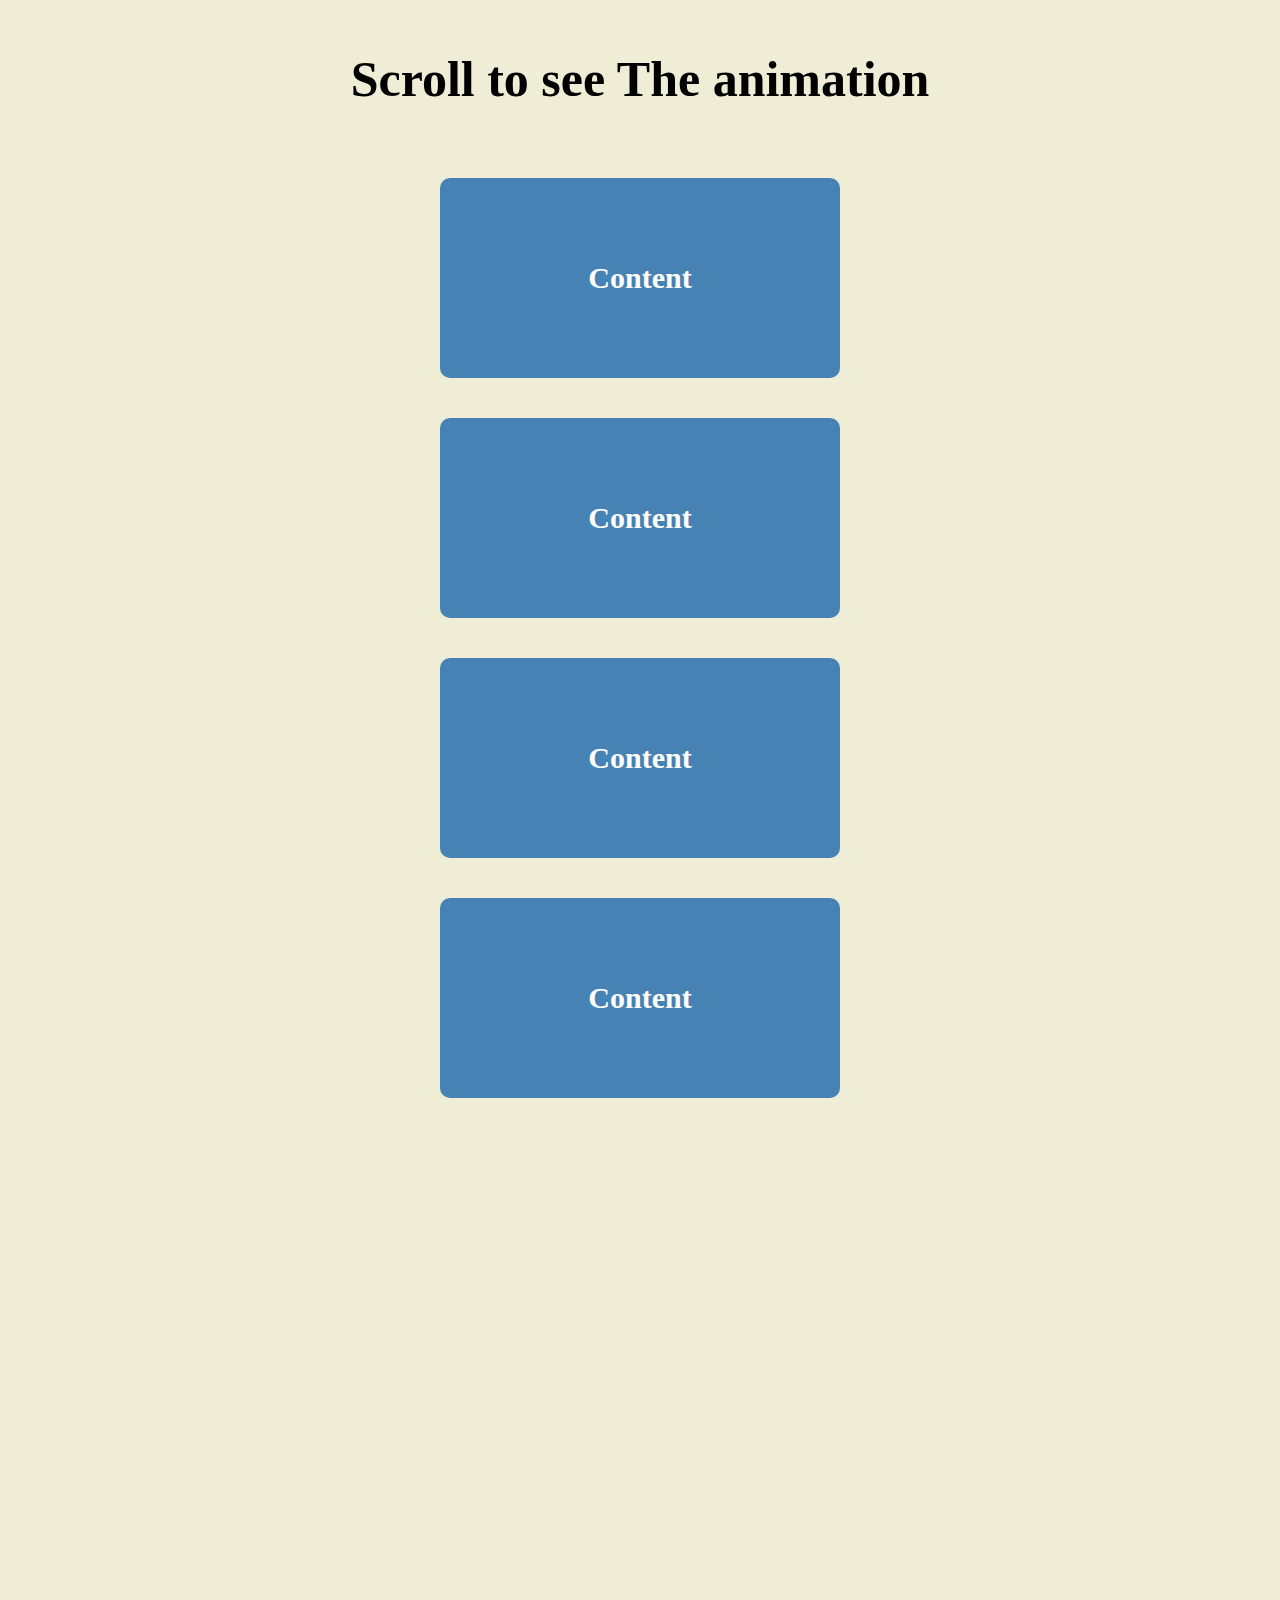
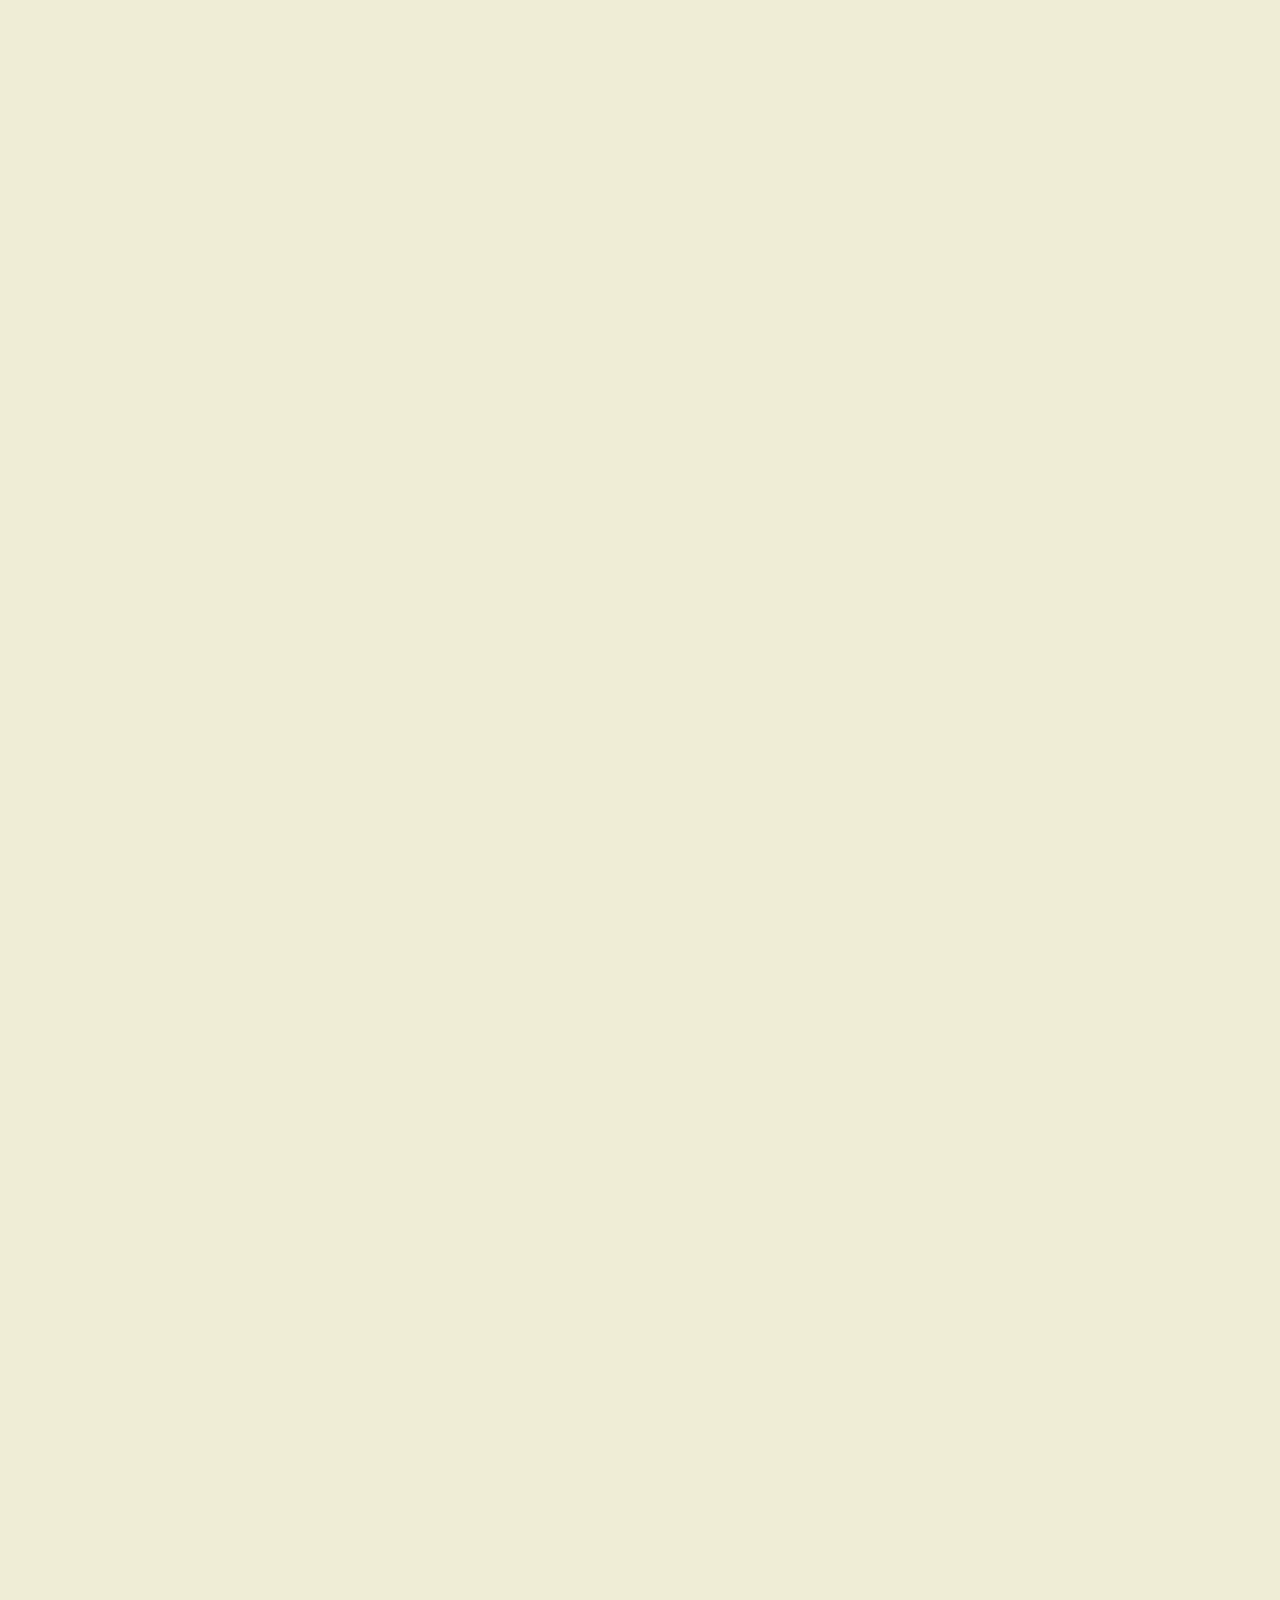
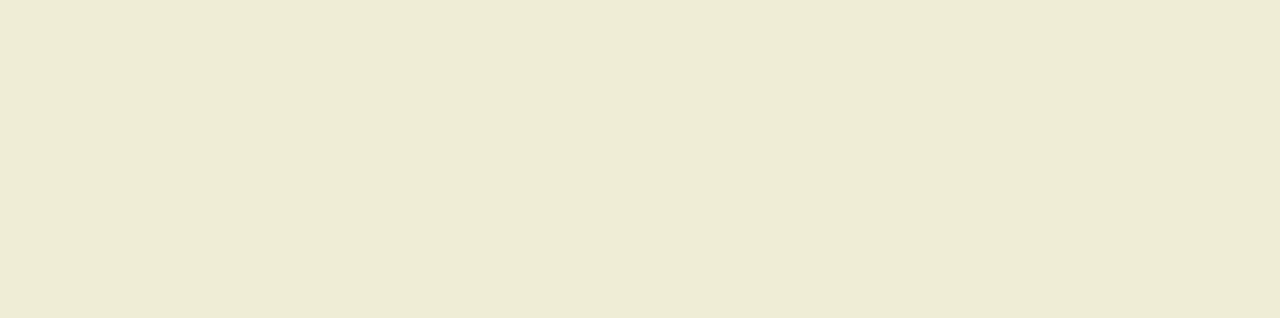
<file: 020 Scroll Animation/index.html>
<!DOCTYPE html>
<html lang="en">
<head>
    <meta charset="UTF-8">
    <meta name="viewport" content="width=device-width, initial-scale=1.0">
    <title>Scroll Animation</title>
    <link rel="stylesheet" href="./style.css">
</head>
<body>
    <div class="wrapper">
        <h1>Scroll to see The animation</h1>
        <div class="box"><h2>Content</h2></div>
        <div class="box"><h2>Content</h2></div>
        <div class="box"><h2>Content</h2></div>
        <div class="box"><h2>Content</h2></div>
        <div class="box"><h2>Content</h2></div>
        <div class="box"><h2>Content</h2></div>
        <div class="box"><h2>Content</h2></div>
        <div class="box"><h2>Content</h2></div>
        <div class="box"><h2>Content</h2></div>
        <div class="box"><h2>Content</h2></div>
        <div class="box"><h2>Content</h2></div>
        <div class="box"><h2>Content</h2></div>
        <div class="box"><h2>Content</h2></div>
        <div class="box"><h2>Content</h2></div>
    </div>
    <script src="./script.js"></script>
</body>
</html>
</file>
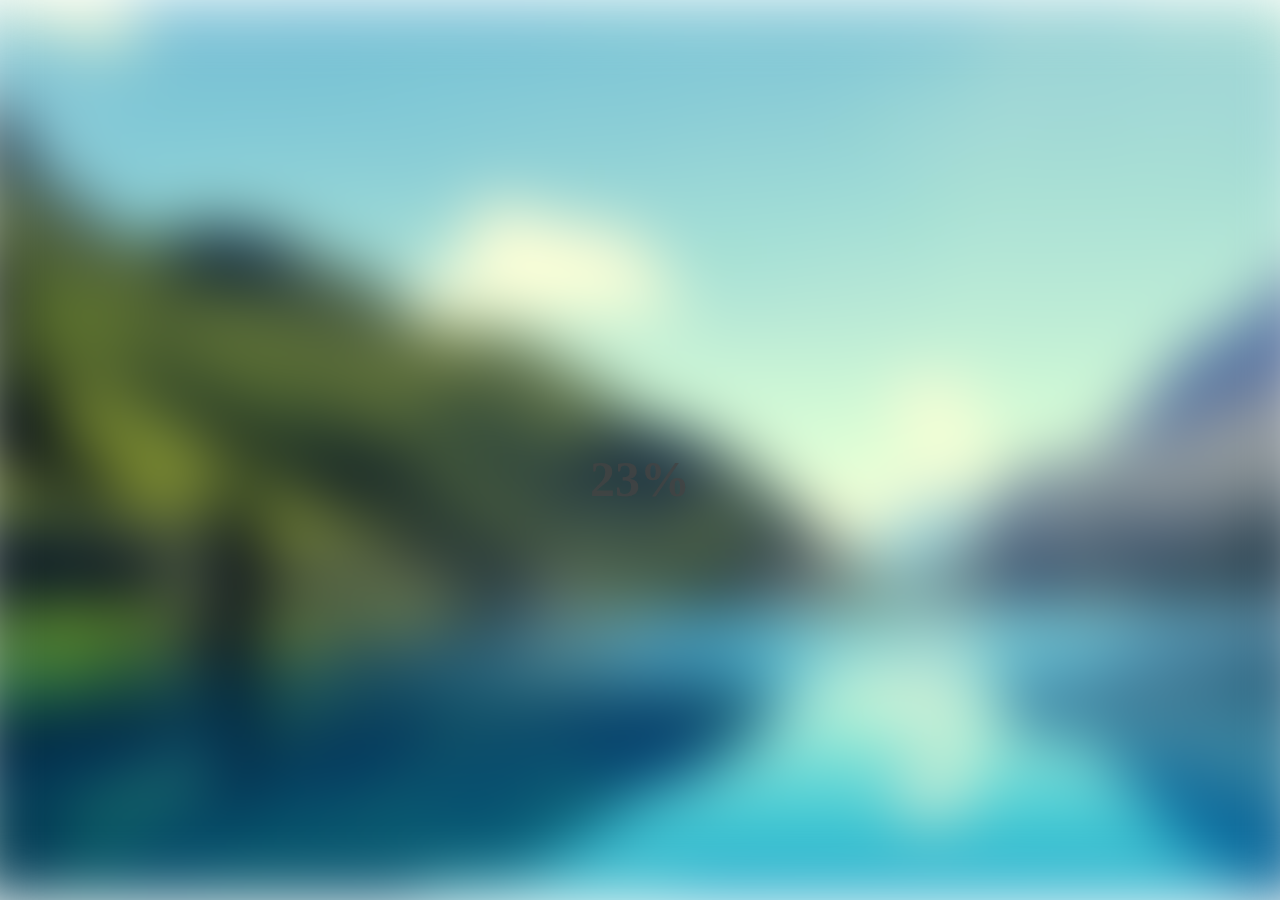
<file: background-image/index.html>
<!DOCTYPE html>
<html lang="en">
<head>
    <meta charset="UTF-8">
    <meta name="viewport" content="width=device-width, initial-scale=1.0">
    <title>Document</title>
    <link rel="stylesheet" href="./style.css">
</head>
<body>

    <section class="bg"></section>
    <div class="loading-text">0%</div>

    <script src="./script.js"></script>
    
</body>
</html>
</file>
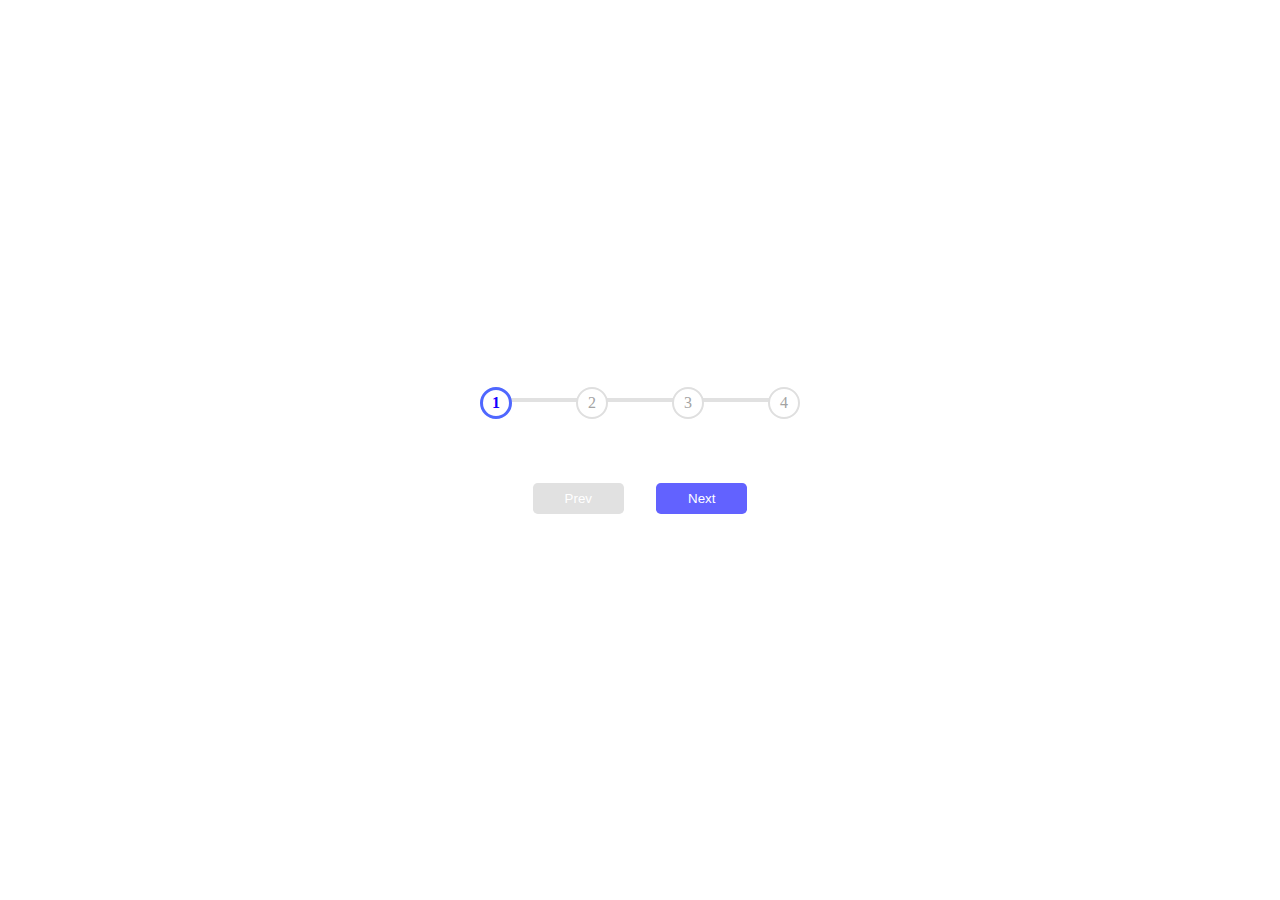
<file: progressive-stape/index.html>
<!DOCTYPE html>
<html lang="en">
<head>
    <meta charset="UTF-8">
    <meta name="viewport" content="width=device-width, initial-scale=1.0">
    <title>Progessive Stape</title>
    <link rel="stylesheet" href="./style.css">
</head>
<body>
     
    <div class="container">
        <div class="progessive-container">
            <div class="progress" id="progress"></div>
            <div class="cercle active">1</div>
            <div class="cercle">2</div>
            <div class="cercle">3</div>
            <div class="cercle">4</div>
        </div>

        <div class="btn-container">
            <button class="btn" id="prev" disabled>Prev</button>
            <button class="btn" id="next">Next</button>
        </div>
    </div>

    <script src="./script.js"></script>
</body>
</html>
</file>
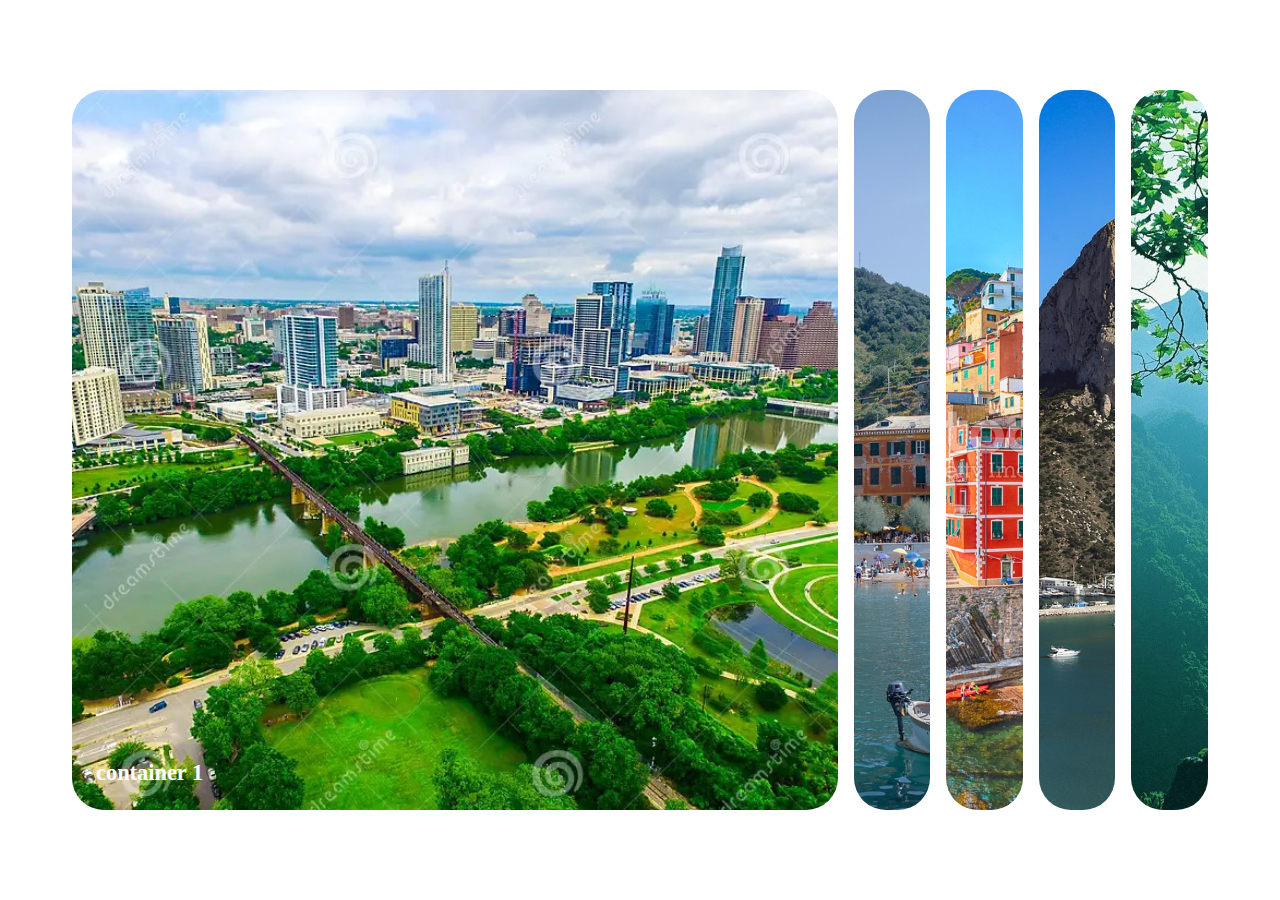
<file: sliding-image/index.html>
<!DOCTYPE html>
<html lang="en">
<head>
    <meta charset="UTF-8">
    <meta name="viewport" content="width=device-width, initial-scale=1.0">
    <title>Document</title>
    <link rel="stylesheet" href="./index.css">
</head>
<body>
    <div class="container">
        <div class="penal active" style="background-image: url(./111.jpg);">
          <h3>container 1</h3>
        </div>
        <div class="penal" style="background-image: url(./222.jpg);">
          <h3>container 1</h3>
        </div>
        <div class="penal" style="background-image: url(./333.jpg);">
          <h3>container 1</h3>
        </div>
        <div class="penal" style="background-image: url(./444.jpg);">
          <h3>container 1</h3>
        </div>
        <div class="penal" style="background-image: url(./555.jpg);">
          <h3>container 1</h3>
        </div>
    </div>
    <script src="./script.js"></script>
</body>
</html>
</file>
<file: 020 Scroll Animation/style.css>
*{
    margin: 0;
    padding: 0;
    box-sizing: border-box;
    background-color: #efedd6;
}

.wrapper {
    display: flex;
    align-items: center;
    justify-content: center;
    flex-direction: column;
    margin: 0;
}

h1 {
    font-weight: bolder;
    font-size: 50px;
    margin: 50px;
}

h2 {
    background-color: steelblue;
    font-weight: bolder;
    font-size: 30px;
}

.box {
    display: flex;
    align-items: center;
    justify-content: center;
    height: 200px;
    width: 400px;
    color: white;
    background-color: steelblue;
    margin: 20px;
    border-radius: 10px;
    box-shadow: 1px, 1px, 5px, 1px, rgb(30, 30, 30);
    transform: translateX(700%);
    transition: transform 1s ease;
}

.box.back {
    transform: translateX(0%);
}
</file>
<file: background-image/style.css>
* {
    margin: 0;
    padding: 0;
    box-sizing: border-box;
}

body{
    position: relative;
    display: flex;
    align-items: center;
    justify-content: center;
    flex-direction: column;
    height: 100vh;
    overflow: hidden;
    margin: 0;
}

.bg {
    background-image: url("./image2.webp");
    height: calc(100vh + 60px);
    width: calc(100vw + 60px);
    background-repeat: no-repeat;
    top: -30;
    left: -30;
    z-index: -2;
    filter: blur(0px);
}

.loading-text {
    position: absolute;
    font-weight: bolder;
    font-size: 50px;
    color: rgb(68, 68, 68);
    top: 50%;
}
</file>
<file: progressive-stape/style.css>
*{
    margin: 0;
    padding: 0;
    box-sizing: border-box;
}

body{
    height: 100vh;
    width: 100vw;
    display: flex;
    align-items: center;
    justify-content: center;
    flex-direction: column;
    overflow: hidden;
}

.container{
    display: flex;
    align-items: center;
    justify-content: center;
    flex-direction: column;
}

.progessive-container{
    position: relative;
    display: flex;
    align-items: center;
    justify-content: center;
    gap: 4rem;
    margin: 2rem;
}

.btn-container{
    display: flex;
    align-items: center;
    justify-content: center;
    gap: 2rem;
    padding: 2rem;
}

.progessive-container::before {
    content: " ";
    background-color: #e1e1e1;
    position: absolute;
    top: 43.3%;
    left:1%;
    z-index: -1;
    transform: translateY(-50%);
    height: 4px;
    width: 95%;
 }  

.progress{
   background-color: #343eff;
   position: absolute;
   top: 43.3%;
   left:1%;
   z-index: -1;
   transform: translateY(-50%);
   height: 4px;
   width: 0%;
   transition: 0.4s ease;
}

.btn{
    padding: 0.3rem;
    color: rgb(255, 255, 255);
    background-color: rgb(98, 98, 255);
    border-radius: 0.3rem;
    padding: 0.5rem 2rem;
    cursor: pointer;
    border: none;

}

.btn:active{
    transform: scale(0.95);
    border: none;
}

.btn:disabled {
   cursor: not-allowed;
   background-color: #e1e1e1;
}

.cercle{
    background-color: #fff;
    height: 2rem;
    width: 2rem;
    display: flex;
    justify-content: center;
    align-items: center;
    transition: 0.4s ease;
    border-radius: 50%;
    border: 2px solid rgb(223, 223, 223);
    color: rgb(163, 163, 163);
}

.cercle.active{
    border: 3px solid rgb(79, 103, 255);
    color: rgb(21, 0, 255);
    font-weight: bold;
}
</file>
<file: sliding-image/index.css>
*{
    margin: 0;
    padding: 0;
    box-sizing: border-box;
}

body{
    display: flex;
    align-items: center;
    justify-content: center;
    flex-direction: column;
    height: 100vh;
    overflow: hidden;
    margin: 0;
}

.container {
    display: flex;
    width: 90vw;
}

.penal{
    margin: 0.5rem;
    height: 80vh;
    background-size: auto 100%;
    background-position: center;
    background-repeat: no-repeat;
    border-radius: 2rem;
    color: white;
    align-items: center;
    justify-content: center;
    display: flex;
    cursor: pointer;
    flex: 0.5;
    position: relative;
    transition: flex 0.7s ease-in;
}

.penal h3{
    position: absolute;
    font-size: 1.4rem;
    bottom: 1.5rem;
    left: 1.5rem;
    margin: 0;
    opacity: 0;
}
 .penal.active{
    flex: 5;
}

.penal.active h3{
    opacity: 1;
}

@media (max-width: 480px) {
    .container{
        width: 100vw;
    }

    .penal:nth-of-type(4), .penal:nth-of-type(5){
        display: none;
    }
}
</file>
